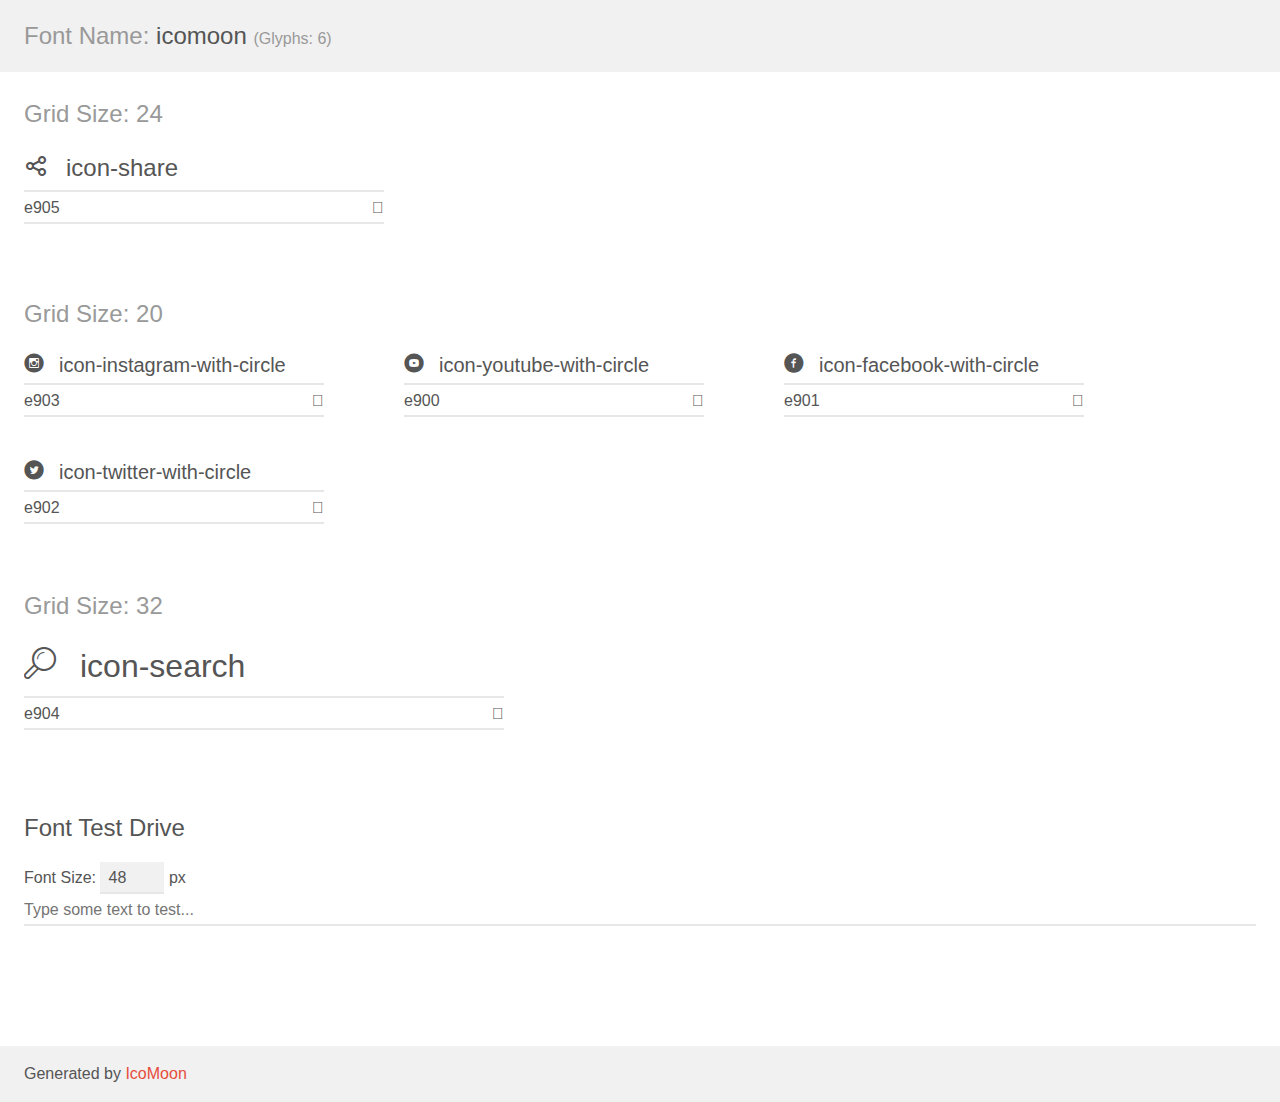
<file: assets/fonts/demo.html>
<!doctype html>
<html>
<head>
    <meta charset="utf-8">
    <title>IcoMoon Demo</title>
    <meta name="description" content="An Icon Font Generated By IcoMoon.io">
    <meta name="viewport" content="width=device-width, initial-scale=1">
    <link rel="stylesheet" href="demo-files/demo.css">
    <link rel="stylesheet" href="style.css"></head>
<body>
    <div class="bgc1 clearfix">
        <h1 class="mhmm mvm"><span class="fgc1">Font Name:</span> icomoon <small class="fgc1">(Glyphs:&nbsp;6)</small></h1>
    </div>
    <div class="clearfix mhl ptl">
        <h1 class="mvm mtn fgc1">Grid Size: 24</h1>
        <div class="glyph fs1">
            <div class="clearfix bshadow0 pbs">
                <span class="icon-share">
                
                </span>
                <span class="mls"> icon-share</span>
            </div>
            <fieldset class="fs0 size1of1 clearfix hidden-false">
                <input type="text" readonly value="e905" class="unit size1of2" />
                <input type="text" maxlength="1" readonly value="&#xe905;" class="unitRight size1of2 talign-right" />
            </fieldset>
            <div class="fs0 bshadow0 clearfix hidden-true">
                <span class="unit pvs fgc1">liga: </span>
                <input type="text" readonly value="" class="liga unitRight" />
            </div>
        </div>
    </div>
    <div class="clearfix mhl ptl">
        <h1 class="mvm mtn fgc1">Grid Size: 20</h1>
        <div class="glyph fs2">
            <div class="clearfix bshadow0 pbs">
                <span class="icon-instagram-with-circle">
                
                </span>
                <span class="mls"> icon-instagram-with-circle</span>
            </div>
            <fieldset class="fs0 size1of1 clearfix hidden-false">
                <input type="text" readonly value="e903" class="unit size1of2" />
                <input type="text" maxlength="1" readonly value="&#xe903;" class="unitRight size1of2 talign-right" />
            </fieldset>
            <div class="fs0 bshadow0 clearfix hidden-true">
                <span class="unit pvs fgc1">liga: </span>
                <input type="text" readonly value="" class="liga unitRight" />
            </div>
        </div>
        <div class="glyph fs2">
            <div class="clearfix bshadow0 pbs">
                <span class="icon-youtube-with-circle">
                
                </span>
                <span class="mls"> icon-youtube-with-circle</span>
            </div>
            <fieldset class="fs0 size1of1 clearfix hidden-false">
                <input type="text" readonly value="e900" class="unit size1of2" />
                <input type="text" maxlength="1" readonly value="&#xe900;" class="unitRight size1of2 talign-right" />
            </fieldset>
            <div class="fs0 bshadow0 clearfix hidden-true">
                <span class="unit pvs fgc1">liga: </span>
                <input type="text" readonly value="" class="liga unitRight" />
            </div>
        </div>
        <div class="glyph fs2">
            <div class="clearfix bshadow0 pbs">
                <span class="icon-facebook-with-circle">
                
                </span>
                <span class="mls"> icon-facebook-with-circle</span>
            </div>
            <fieldset class="fs0 size1of1 clearfix hidden-false">
                <input type="text" readonly value="e901" class="unit size1of2" />
                <input type="text" maxlength="1" readonly value="&#xe901;" class="unitRight size1of2 talign-right" />
            </fieldset>
            <div class="fs0 bshadow0 clearfix hidden-true">
                <span class="unit pvs fgc1">liga: </span>
                <input type="text" readonly value="" class="liga unitRight" />
            </div>
        </div>
        <div class="glyph fs2">
            <div class="clearfix bshadow0 pbs">
                <span class="icon-twitter-with-circle">
                
                </span>
                <span class="mls"> icon-twitter-with-circle</span>
            </div>
            <fieldset class="fs0 size1of1 clearfix hidden-false">
                <input type="text" readonly value="e902" class="unit size1of2" />
                <input type="text" maxlength="1" readonly value="&#xe902;" class="unitRight size1of2 talign-right" />
            </fieldset>
            <div class="fs0 bshadow0 clearfix hidden-true">
                <span class="unit pvs fgc1">liga: </span>
                <input type="text" readonly value="" class="liga unitRight" />
            </div>
        </div>
    </div>
    <div class="clearfix mhl ptl">
        <h1 class="mvm mtn fgc1">Grid Size: 32</h1>
        <div class="glyph fs3">
            <div class="clearfix bshadow0 pbs">
                <span class="icon-search">
                
                </span>
                <span class="mls"> icon-search</span>
            </div>
            <fieldset class="fs0 size1of1 clearfix hidden-false">
                <input type="text" readonly value="e904" class="unit size1of2" />
                <input type="text" maxlength="1" readonly value="&#xe904;" class="unitRight size1of2 talign-right" />
            </fieldset>
            <div class="fs0 bshadow0 clearfix hidden-true">
                <span class="unit pvs fgc1">liga: </span>
                <input type="text" readonly value="" class="liga unitRight" />
            </div>
        </div>
    </div>

    <!--[if gt IE 8]><!-->
    <div class="mhl clearfix mbl">
        <h1>Font Test Drive</h1>
        <label>
            Font Size: <input id="fontSize" type="number" class="textbox0 mbm"
            min="8" value="48" />
            px
        </label>
        <input id="testText" type="text" class="phl size1of1 mvl"
        placeholder="Type some text to test..." value=""/>
        <div id="testDrive" class="icon-">&nbsp;
        </div>
    </div>
    <!--<![endif]-->
    <div class="bgc1 clearfix">
        <p class="mhl">Generated by <a href="https://icomoon.io/app">IcoMoon</a></p>
    </div>

    <script src="demo-files/demo.js"></script>
</body>
</html>
</file>
<file: assets/fonts/demo-files/demo.css>
body {
  padding: 0;
  margin: 0;
  font-family: sans-serif;
  font-size: 1em;
  line-height: 1.5;
  color: #555;
  background: #fff;
}
h1 {
  font-size: 1.5em;
  font-weight: normal;
}
small {
  font-size: .66666667em;
}
a {
  color: #e74c3c;
  text-decoration: none;
}
a:hover, a:focus {
  box-shadow: 0 1px #e74c3c;
}
.bshadow0, input {
  box-shadow: inset 0 -2px #e7e7e7;
}
input:hover {
  box-shadow: inset 0 -2px #ccc;
}
input, fieldset {
  font-family: sans-serif;
  font-size: 1em;
  margin: 0;
  padding: 0;
  border: 0;
}
input {
  color: inherit;
  line-height: 1.5;
  height: 1.5em;
  padding: .25em 0;
}
input:focus {
  outline: none;
  box-shadow: inset 0 -2px #449fdb;
}
.glyph {
  font-size: 16px;
  width: 15em;
  padding-bottom: 1em;
  margin-right: 4em;
  margin-bottom: 1em;
  float: left;
  overflow: hidden;
}
.liga {
  width: 80%;
  width: calc(100% - 2.5em);
}
.talign-right {
  text-align: right;
}
.talign-center {
  text-align: center;
}
.bgc1 {
  background: #f1f1f1;
}
.fgc1 {
  color: #999;
}
.fgc0 {
  color: #000;
}
p {
  margin-top: 1em;
  margin-bottom: 1em;
}
.mvm {
  margin-top: .75em;
  margin-bottom: .75em;
}
.mtn {
  margin-top: 0;
}
.mtl, .mal {
  margin-top: 1.5em;
}
.mbl, .mal {
  margin-bottom: 1.5em;
}
.mal, .mhl {
  margin-left: 1.5em;
  margin-right: 1.5em;
}
.mhmm {
  margin-left: 1em;
  margin-right: 1em;
}
.mls {
  margin-left: .25em;
}
.ptl {
  padding-top: 1.5em;
}
.pbs, .pvs {
  padding-bottom: .25em;
}
.pvs, .pts {
  padding-top: .25em;
}
.unit {
  float: left;
}
.unitRight {
  float: right;
}
.size1of2 {
  width: 50%;
}
.size1of1 {
  width: 100%;
}
.clearfix:before, .clearfix:after {
  content: " ";
  display: table;
}
.clearfix:after {
  clear: both;
}
.hidden-true {
  display: none;
}
.textbox0 {
  width: 3em;
  background: #f1f1f1;
  padding: .25em .5em;
  line-height: 1.5;
  height: 1.5em;
}
#testDrive {
  display: block;
  padding-top: 24px;
  line-height: 1.5;
}
.fs0 {
  font-size: 16px;
}
.fs1 {
  font-size: 24px;
}
.fs2 {
  font-size: 20px;
}
.fs3 {
  font-size: 32px;
}
</file>
<file: assets/fonts/style.css>
@font-face {
  font-family: 'icomoon';
  src:  url('fonts/icomoon.eot?r6lrso');
  src:  url('fonts/icomoon.eot?r6lrso#iefix') format('embedded-opentype'),
    url('fonts/icomoon.ttf?r6lrso') format('truetype'),
    url('fonts/icomoon.woff?r6lrso') format('woff'),
    url('fonts/icomoon.svg?r6lrso#icomoon') format('svg');
  font-weight: normal;
  font-style: normal;
}

[class^="icon-"], [class*=" icon-"] {
  /* use !important to prevent issues with browser extensions that change fonts */
  font-family: 'icomoon' !important;
  speak: none;
  font-style: normal;
  font-weight: normal;
  font-variant: normal;
  text-transform: none;
  line-height: 1;

  /* Better Font Rendering =========== */
  -webkit-font-smoothing: antialiased;
  -moz-osx-font-smoothing: grayscale;
}

.icon-share:before {
  content: "\e905";
}
.icon-instagram-with-circle:before {
  content: "\e903";
}
.icon-youtube-with-circle:before {
  content: "\e900";
}
.icon-facebook-with-circle:before {
  content: "\e901";
}
.icon-twitter-with-circle:before {
  content: "\e902";
}
.icon-search:before {
  content: "\e904";
}
</file>
